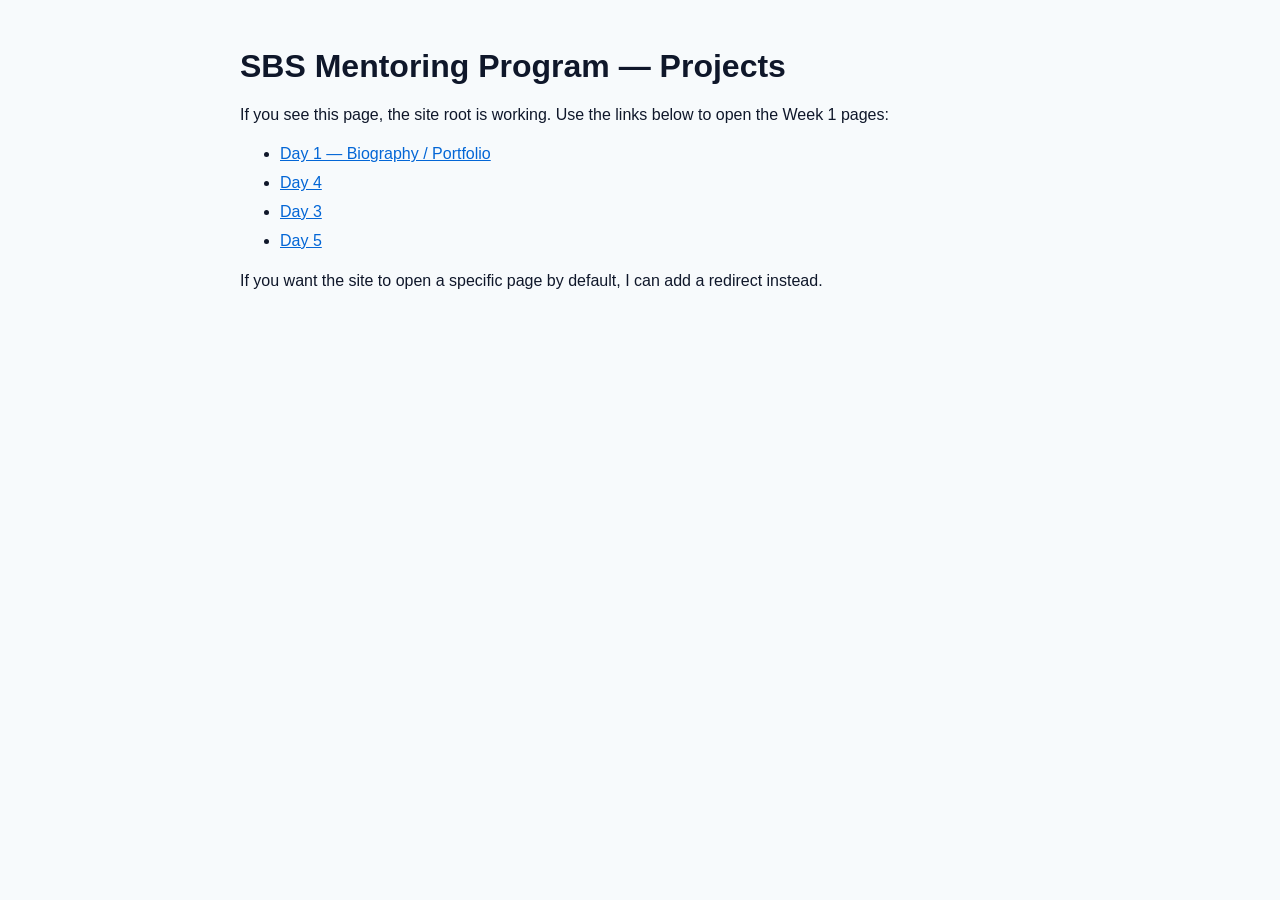
<file: index.html>
<!DOCTYPE html>
<html lang="en">

<head>
    <meta charset="utf-8">
    <meta name="viewport" content="width=device-width,initial-scale=1">
    <title>SBS Mentoring Program — Projects</title>
    <style>
        body {
            font-family: Arial, Helvetica, sans-serif;
            background: #f7fafc;
            color: #0f172a;
            padding: 40px
        }
        
        a {
            color: #0366d6
        }
        
        .wrap {
            max-width: 800px;
            margin: 0 auto
        }
        
        h1 {
            margin-top: 0
        }
        
        ul {
            line-height: 1.8
        }
    </style>
</head>

<body>
    <div class="wrap">
        <h1>SBS Mentoring Program — Projects</h1>
        <p>If you see this page, the site root is working. Use the links below to open the Week 1 pages:</p>
        <ul>
            <li><a href="/week-1/day-1-biography/index.html">Day 1 — Biography / Portfolio</a></li>
            <li><a href="/week-1/day 4/index.html">Day 4</a></li>
            <li><a href="/week-1/DAY-3/index.html">Day 3</a></li>
            <li><a href="/week-1/day-5/index.html">Day 5</a></li>
        </ul>
        <p>If you want the site to open a specific page by default, I can add a redirect instead.</p>
    </div>
</body>

</html>
</file>
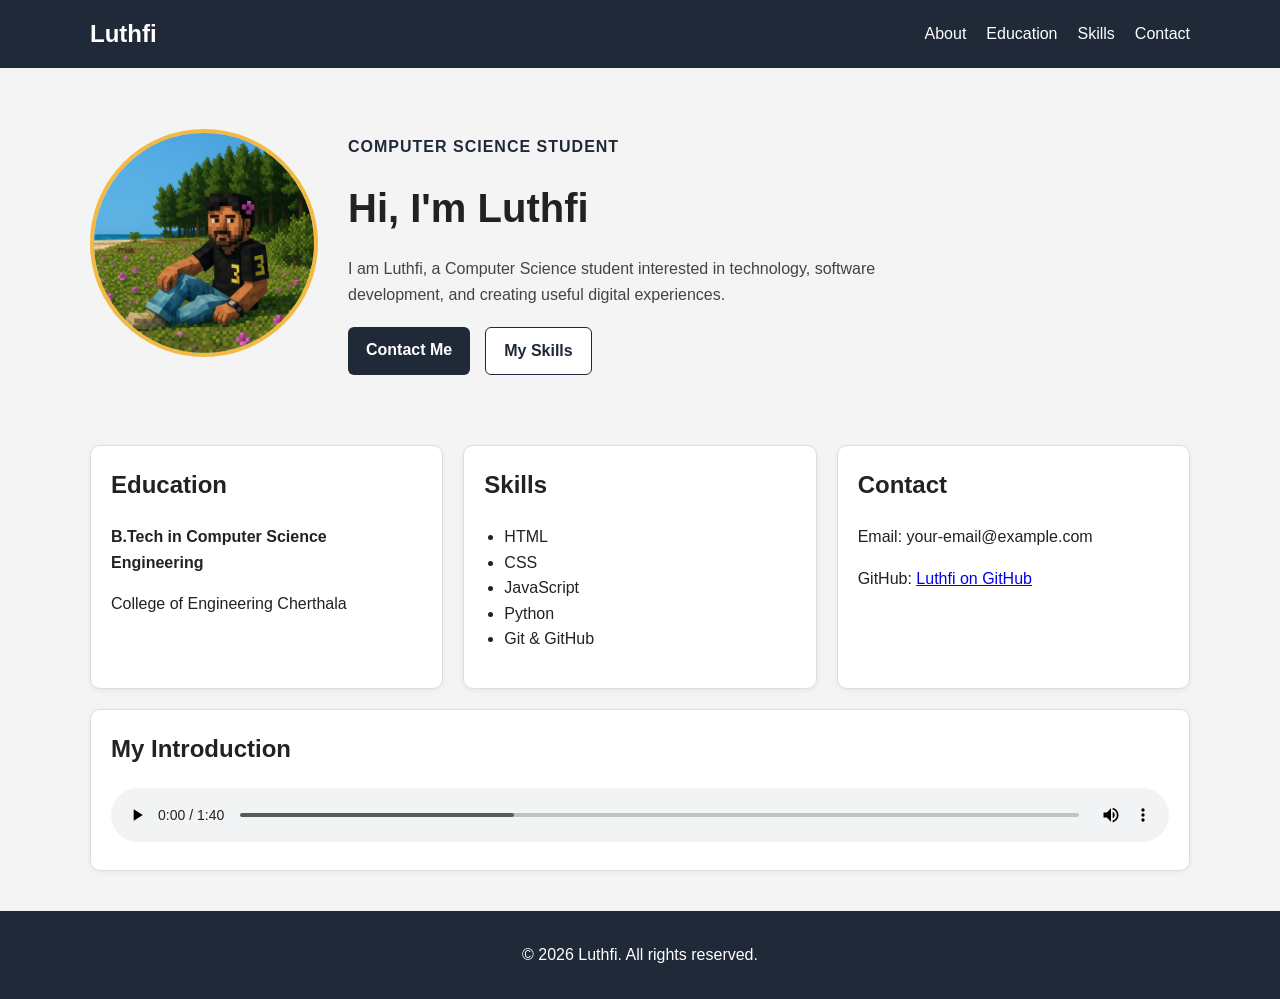
<file: week-1/day-1-biography/index.html>
<!DOCTYPE html>
<html lang="en">

<head>
    <meta charset="UTF-8">
    <meta name="viewport" content="width=device-width, initial-scale=1.0">
    <title>Luthfi | Portfolio</title>
    <meta name="description" content="Simple portfolio website for Luthfi, a Computer Science student.">
    <link rel="stylesheet" href="style.css">
</head>

<body>
    <header class="site-header">
        <nav class="nav container" aria-label="Main navigation">
            <div class="logo">Luthfi</div>
            <div class="nav-links">
                <a href="#about">About</a>
                <a href="#education">Education</a>
                <a href="#skills">Skills</a>
                <a href="#contact">Contact</a>
            </div>
        </nav>
    </header>

    <main class="container">
        <section id="about" class="hero">
            <div class="profile-image-wrap">
                <img src="assets/profile.jpg" alt="Luthfi profile picture" class="profile-image">
            </div>

            <div class="hero-content">
                <p class="eyebrow">Computer Science Student</p>
                <h1>Hi, I'm Luthfi</h1>
                <p class="intro-text">
                    I am Luthfi, a Computer Science student interested in technology, software development, and creating useful digital experiences.
                </p>
                <div class="cta-group">
                    <a href="#contact" class="btn primary">Contact Me</a>
                    <a href="#skills" class="btn secondary">My Skills</a>
                </div>
            </div>
        </section>

        <section class="info-grid">
            <article id="education" class="card">
                <h2>Education</h2>
                <p><strong>B.Tech in Computer Science Engineering</strong></p>
                <p>College of Engineering Cherthala</p>
            </article>

            <article id="skills" class="card">
                <h2>Skills</h2>
                <ul>
                    <li>HTML</li>
                    <li>CSS</li>
                    <li>JavaScript</li>
                    <li>Python</li>
                    <li>Git &amp; GitHub</li>
                </ul>
            </article>

            <article id="contact" class="card">
                <h2>Contact</h2>
                <p>Email: your-email@example.com</p>
                <p>
                    GitHub:
                    <a href="https://github.com/LUTHFI3518" target="_blank" rel="noreferrer">Luthfi on GitHub</a>
                </p>
            </article>
        </section>

        <section class="audio-section">
            <h2>My Introduction</h2>
            <audio controls>
                <source src="assets/intro.mp3" type="audio/mpeg">
                Your browser does not support the audio element.
            </audio>
        </section>
    </main>

    <footer class="site-footer">
        <p>© 2026 Luthfi. All rights reserved.</p>
    </footer>
</body>

</html>
</file>
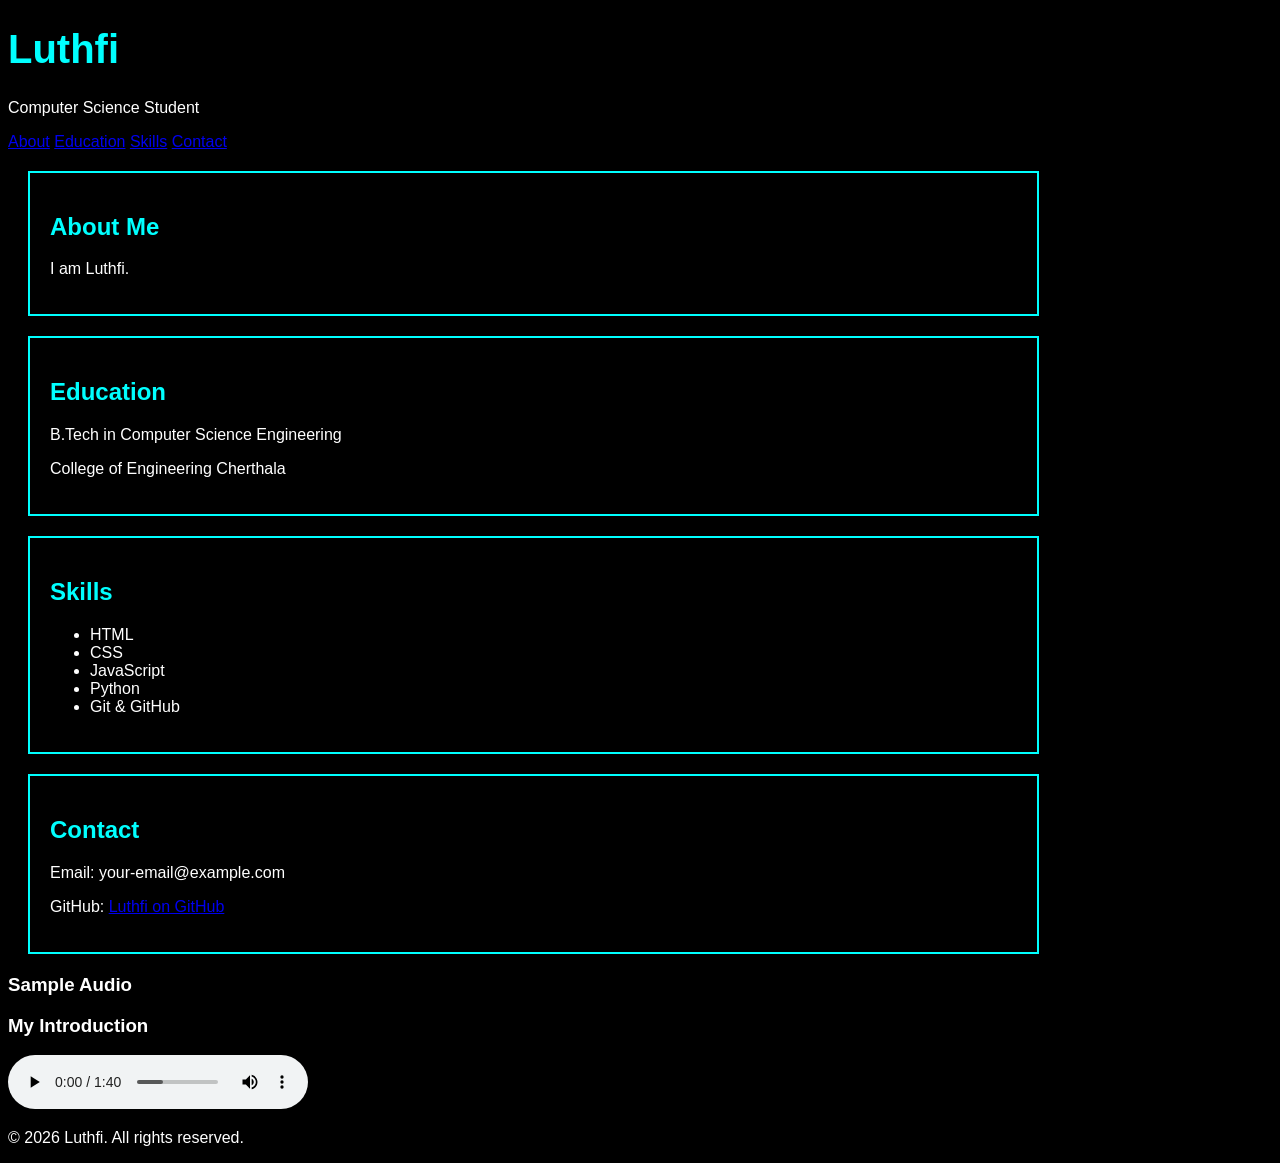
<file: week-1/DAY-3/index.html>
<!DOCTYPE html>
<html lang="en">

<head>
    <meta charset="UTF-8">
    <meta name="viewport" content="width=device-width, initial-scale=1.0">
    <title>My Biography</title>
    <link rel="stylesheet" href="style.css">
</head>

<body>



    <header>
        <h1>Luthfi</h1>
        <p class="highlight">Computer Science Student</p>
    </header>

    <nav>
        <a href="#about">About</a>
        <a href="#education">Education</a>
        <a href="#skills">Skills</a>
        <a href="#contact">Contact</a>
    </nav>
    <main>
        <section>
            <h2>About Me</h2>
            <p>I am Luthfi.</p>
        </section>
        <section id="education">
            <h2>Education</h2>
            <p>B.Tech in Computer Science Engineering</p>
            <p>College of Engineering Cherthala</p>
        </section>
        <section id="skills">
            <h2>Skills</h2>

            <ul>
                <li>HTML</li>
                <li>CSS</li>
                <li>JavaScript</li>
                <li>Python</li>
                <li>Git & GitHub</li>
            </ul>
        </section>
        <section id="contact">
            <h2>Contact</h2>

            <p>Email: your-email@example.com</p>

            <p>
                GitHub:
                <a href="https://github.com/LUTHFI3518">Luthfi on GitHub</a>
            </p>
        </section>
        <h3>Sample Audio</h3>

        <h3>My Introduction</h3>

        <audio controls>
    <source src="assets/intro.mp3" type="audio/mpeg">
    Your browser does not support the audio element.
</audio>


    </main>
    <footer>
        <p>© 2026 Luthfi. All rights reserved.</p>
    </footer>
</body>

</html>
</file>
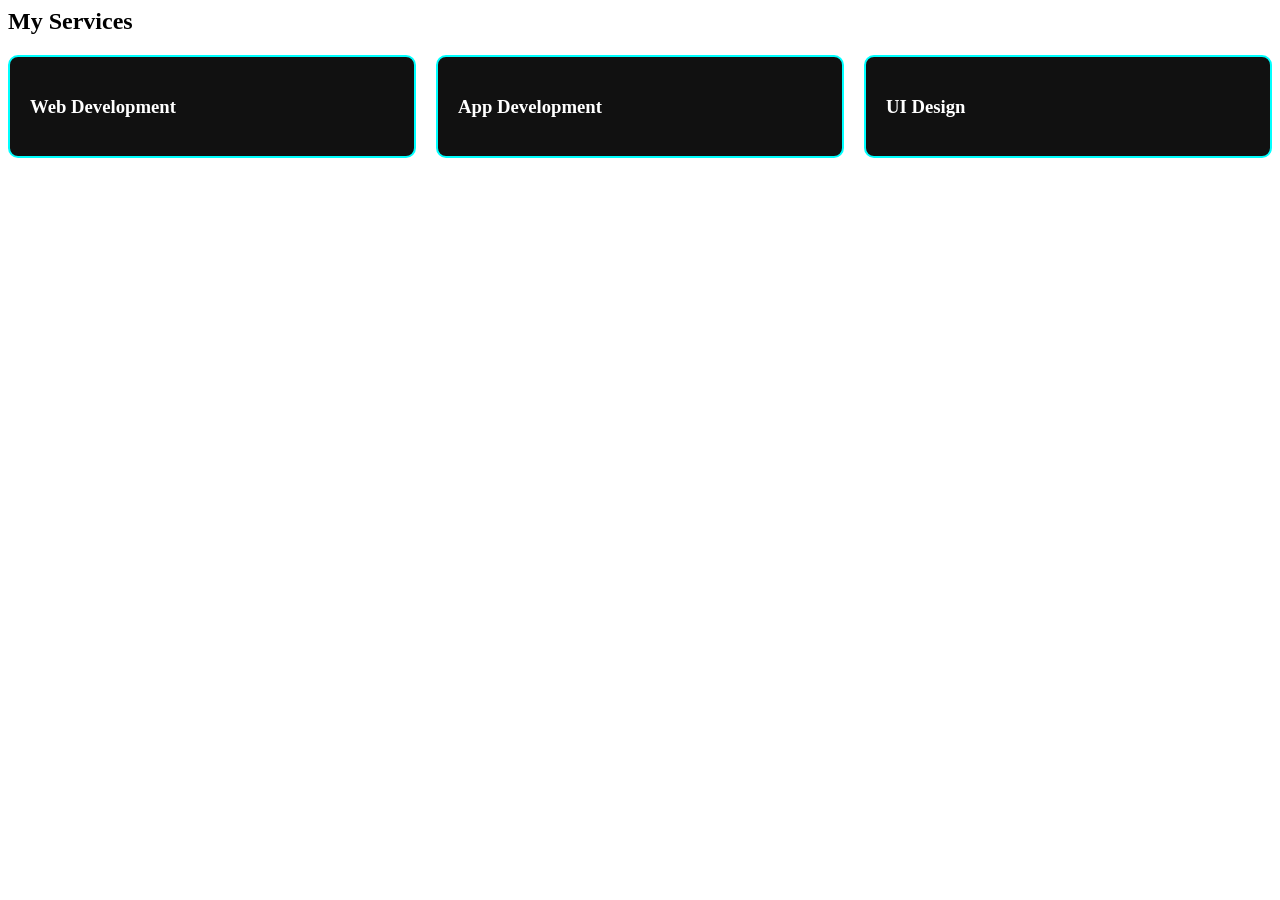
<file: week-1/day-5/index.html>
<html>

<head>
    <title>My Website</title>
    <link rel="stylesheet" href="style.css">
</head>

<body>

    <section class="services">
        <h2>My Services</h2>

        <div class="services-container">
            <div class="service-card">
                <h3>Web Development</h3>

            </div>

            <div class="service-card">
                <h3>App Development</h3>

            </div>

            <div class="service-card">
                <h3>UI Design</h3>

            </div>
        </div>
    </section>
</body>

</html>
</file>
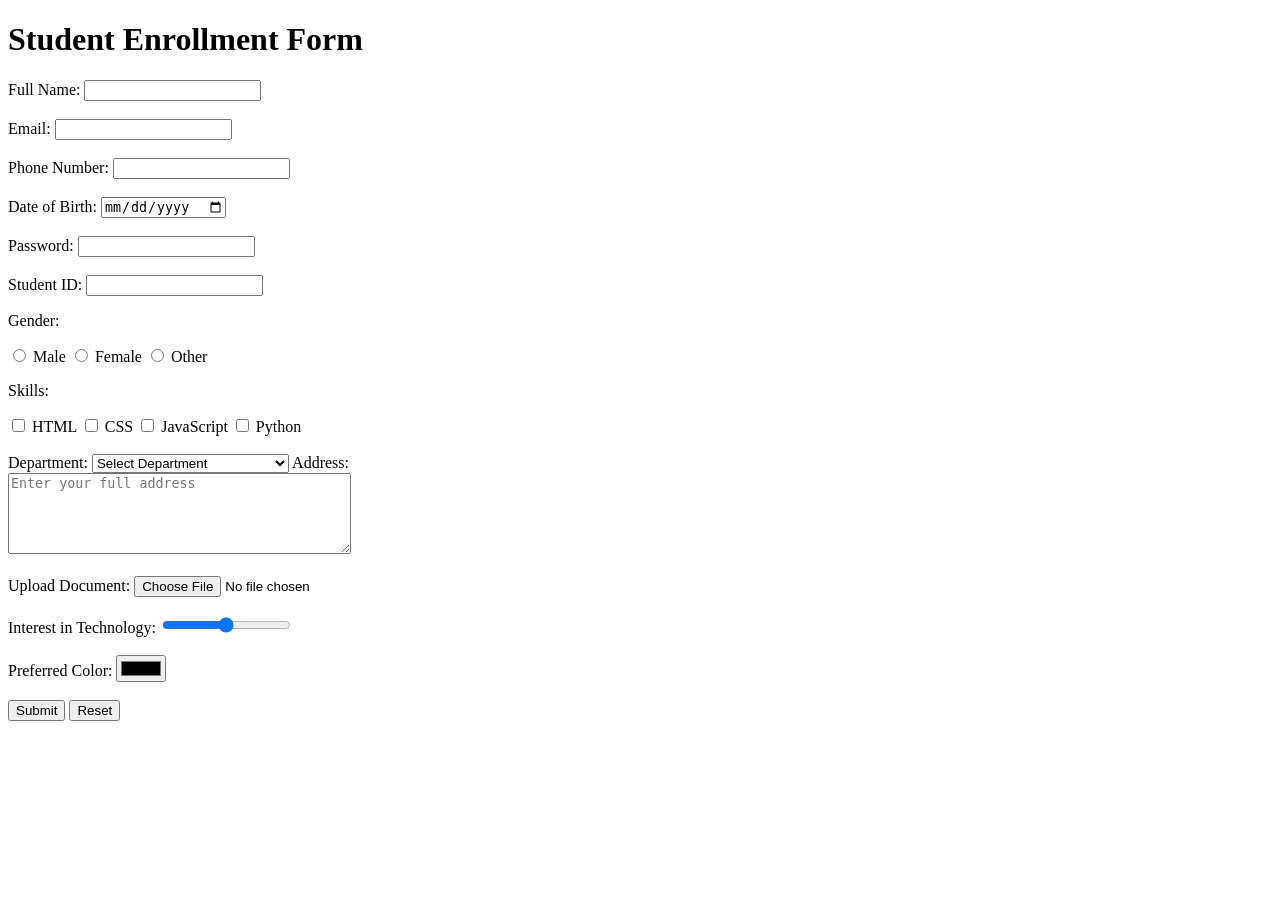
<file: week-1/day-2/student-enrollment.html>
<!DOCTYPE html>
<html lang="en">

<head>
    <meta charset="UTF-8">
    <meta name="viewport" content="width=device-width, initial-scale=1.0">
    <title>Student Enrollment Form</title>
</head>

<body>
    <h1>Student Enrollment Form</h1>

    <form action="/submit" method="POST">

        <label for="name">Full Name:</label>
        <input type="text" id="name" name="name" required>

        <br><br>

        <label for="email">Email:</label>
        <input type="email" id="email" name="email" required>

        <br><br>

        <label for="phone">Phone Number:</label>
        <input type="tel" id="phone" name="phone" required>

        <br><br>

        <label for="dob">Date of Birth:</label>
        <input type="date" id="dob" name="dob" required>

        <br><br>

        <label for="password">Password:</label>
        <input type="password" id="password" name="password" required>

        <br><br>

        <label for="student-id">Student ID:</label>
        <input type="number" id="student-id" name="student-id" min="1" required>

        <p>Gender:</p>

        <input type="radio" id="male" name="gender" value="male" required>
        <label for="male">Male</label>

        <input type="radio" id="female" name="gender" value="female">
        <label for="female">Female</label>

        <input type="radio" id="other" name="gender" value="other">
        <label for="other">Other</label>

        <p>Skills:</p>

        <input type="checkbox" id="html" name="skills" value="html">
        <label for="html">HTML</label>

        <input type="checkbox" id="css" name="skills" value="css">
        <label for="css">CSS</label>

        <input type="checkbox" id="javascript" name="skills" value="javascript">
        <label for="javascript">JavaScript</label>

        <input type="checkbox" id="python" name="skills" value="python">
        <label for="python">Python</label>
        <br><br>
        <label for="department">Department:</label>

        <select id="department" name="department" required>
    <option value="">Select Department</option>
    <option value="cse">Computer Science</option>
    <option value="ece">Electronics & Communication</option>
    <option value="eee">Electrical & Electronics</option>
    <option value="me">Mechanical</option>
    <option value="ce">Civil</option>


</select>
        <label for="address">Address:</label>
        <br>

        <textarea id="address" name="address" rows="5" cols="40" placeholder="Enter your full address"></textarea>
        <br><br>
        <label for="document">Upload Document:</label>
        <input type="file" id="document" name="document">

        <br><br>

        <label for="interest">Interest in Technology:</label>
        <input type="range" id="interest" name="interest" min="0" max="100">

        <br><br>

        <label for="color">Preferred Color:</label>
        <input type="color" id="color" name="color">

        <br><br>

        <button type="submit">Submit</button>
        <button type="reset">Reset</button>

    </form>
</body>

</html>
</file>
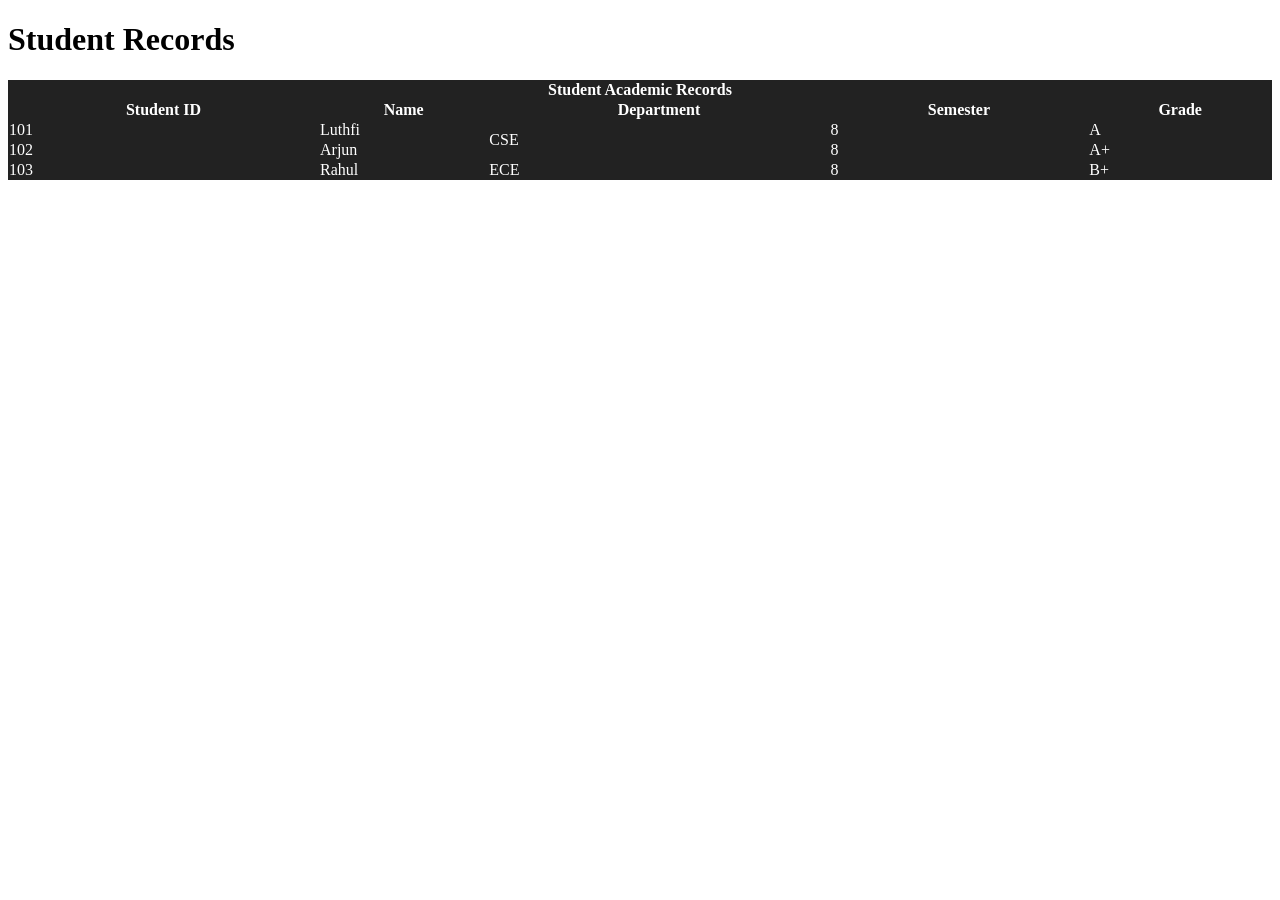
<file: week-1/day-2/student-table.html>
<!DOCTYPE html>
<html lang="en">

<head>
    <meta charset="UTF-8">
    <meta name="viewport" content="width=device-width, initial-scale=1.0">
    <title>Student Records</title>
</head>

<body>

    <h1>Student Records</h1>

    <table style="border-collapse: collapse; width: 100%; background-color: #222; color: white;">
        <tr>
            <th colspan="5">Student Academic Records</th>
        </tr>

        <tr>
            <th>Student ID</th>
            <th>Name</th>
            <th>Department</th>
            <th>Semester</th>
            <th>Grade</th>
        </tr>

        <tr>
            <td>101</td>
            <td>Luthfi</td>
            <td rowspan="2">CSE</td>
            <td>8</td>
            <td>A</td>
        </tr>

        <tr>
            <td>102</td>
            <td>Arjun</td>

            <td>8</td>
            <td>A+</td>
        </tr>

        <tr>
            <td>103</td>
            <td>Rahul</td>
            <td>ECE</td>
            <td>8</td>
            <td>B+</td>
        </tr>



    </table>

</body>

</html>
</file>
<file: week-1/day-1-biography/style.css>
body {
    margin: 0;
    font-family: Arial, sans-serif;
    background: #f4f4f4;
    color: #222;
    line-height: 1.6;
}

.container {
    width: 90%;
    max-width: 1100px;
    margin: 0 auto;
}

.site-header {
    background: #1f2937;
    color: #fff;
    padding: 15px 0;
}

.nav {
    display: flex;
    justify-content: space-between;
    align-items: center;
}

.logo {
    font-size: 1.5rem;
    font-weight: bold;
}

.nav-links {
    display: flex;
    gap: 20px;
}

.nav-links a {
    color: #fff;
    text-decoration: none;
}

.hero {
    display: flex;
    align-items: center;
    gap: 30px;
    padding: 50px 0;
}

.profile-image {
    width: 220px;
    height: 220px;
    border-radius: 50%;
    object-fit: cover;
    border: 4px solid #f4b942;
}

.eyebrow {
    color: #1f2937;
    font-weight: bold;
    text-transform: uppercase;
    letter-spacing: 1px;
}

h1 {
    font-size: 2.5rem;
    margin: 10px 0;
}

.intro-text {
    max-width: 600px;
    color: #444;
}

.cta-group {
    display: flex;
    gap: 15px;
    margin-top: 20px;
}

.btn {
    display: inline-block;
    padding: 10px 18px;
    text-decoration: none;
    border-radius: 6px;
    font-weight: bold;
}

.btn.primary {
    background: #1f2937;
    color: white;
}

.btn.secondary {
    background: white;
    color: #1f2937;
    border: 1px solid #1f2937;
}

.info-grid {
    display: grid;
    grid-template-columns: repeat(3, 1fr);
    gap: 20px;
    margin: 20px 0;
}

.card,
.audio-section {
    background: white;
    padding: 20px;
    border: 1px solid #ddd;
    border-radius: 10px;
    box-shadow: 0 2px 6px rgba(0, 0, 0, 0.05);
}

.card h2,
.audio-section h2 {
    margin-top: 0;
}

.card ul {
    padding-left: 20px;
}

.audio-section {
    margin: 20px 0 40px;
}

audio {
    width: 100%;
}

.site-footer {
    background: #1f2937;
    color: white;
    text-align: center;
    padding: 15px;
}

@media (max-width: 768px) {
    .nav,
    .hero {
        flex-direction: column;
        align-items: flex-start;
    }
    .nav-links {
        flex-wrap: wrap;
    }
    .info-grid {
        grid-template-columns: 1fr;
    }
}
</file>
<file: week-1/DAY-3/style.css>
body {
    background-color: black;
    color: white;
    font-family: Arial, sans-serif;
}

h1 {
    color: cyan;
    font-size: 2.5rem;
}

h2 {
    color: #00ffff;
}

p {
    font-size: 1rem;
}

section {
    width: 80%;
    padding: 20px;
    border: 2px solid cyan;
    margin: 20px;
    box-sizing: border-box;
}
</file>
<file: week-1/day-5/style.css>
.services-container {
    display: flex;
    flex-direction: column;
    gap: 20px;
}

.service-card {
    padding: 20px;
    border: 2px solid cyan;
    border-radius: 10px;
    background-color: #111;
    color: white;
}

@media (min-width: 768px) {
    .services-container {
        flex-direction: row;
        justify-content: center;
        align-items: center
    }
    .service-card {
        flex: 1;
    }
}
</file>
